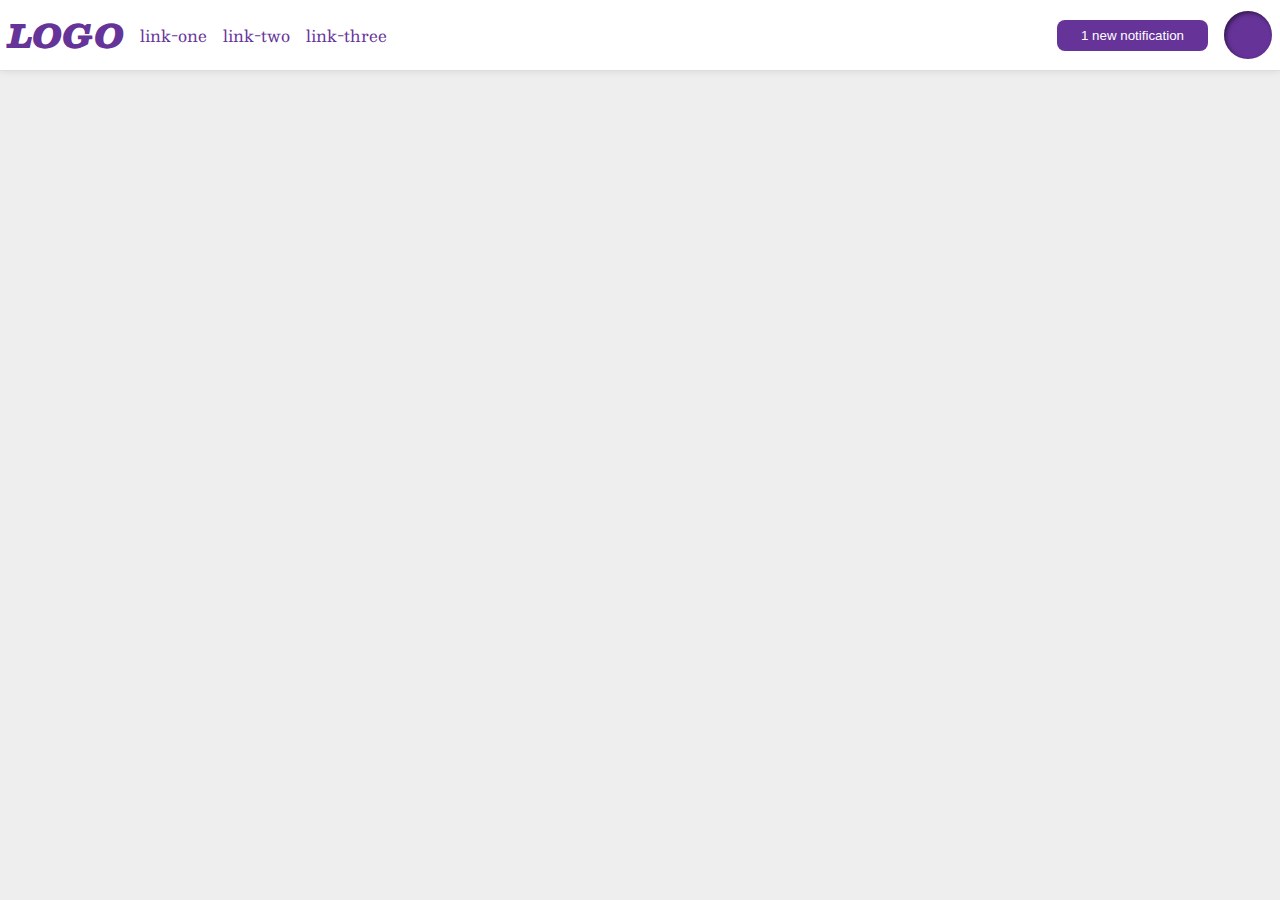
<file: flex/03-flex-header-2/index.html>
<!DOCTYPE html>
<html lang="en">
  <head>
    <meta charset="UTF-8">
    <meta http-equiv="X-UA-Compatible" content="IE=edge">
    <meta name="viewport" content="width=device-width, initial-scale=1.0">
    <title>Flex Header 2</title>
    <link rel="stylesheet" href="style.css">
  </head>
  <body>
    <div class="header">
      <ul class="links">
        <div class="logo">
          LOGO
        </div>
        <li><a href="google.com">link-one</a></li>
        <li><a href="google.com">link-two</a></li>
        <li><a href="google.com">link-three</a></li>
      </ul>
      <div class="icon">
        <button class="notifications">
          1 new notification
        </button>
        <div class="profile-image"></div>
      </div>
      
    </div>
  </body>
</html>
</file>
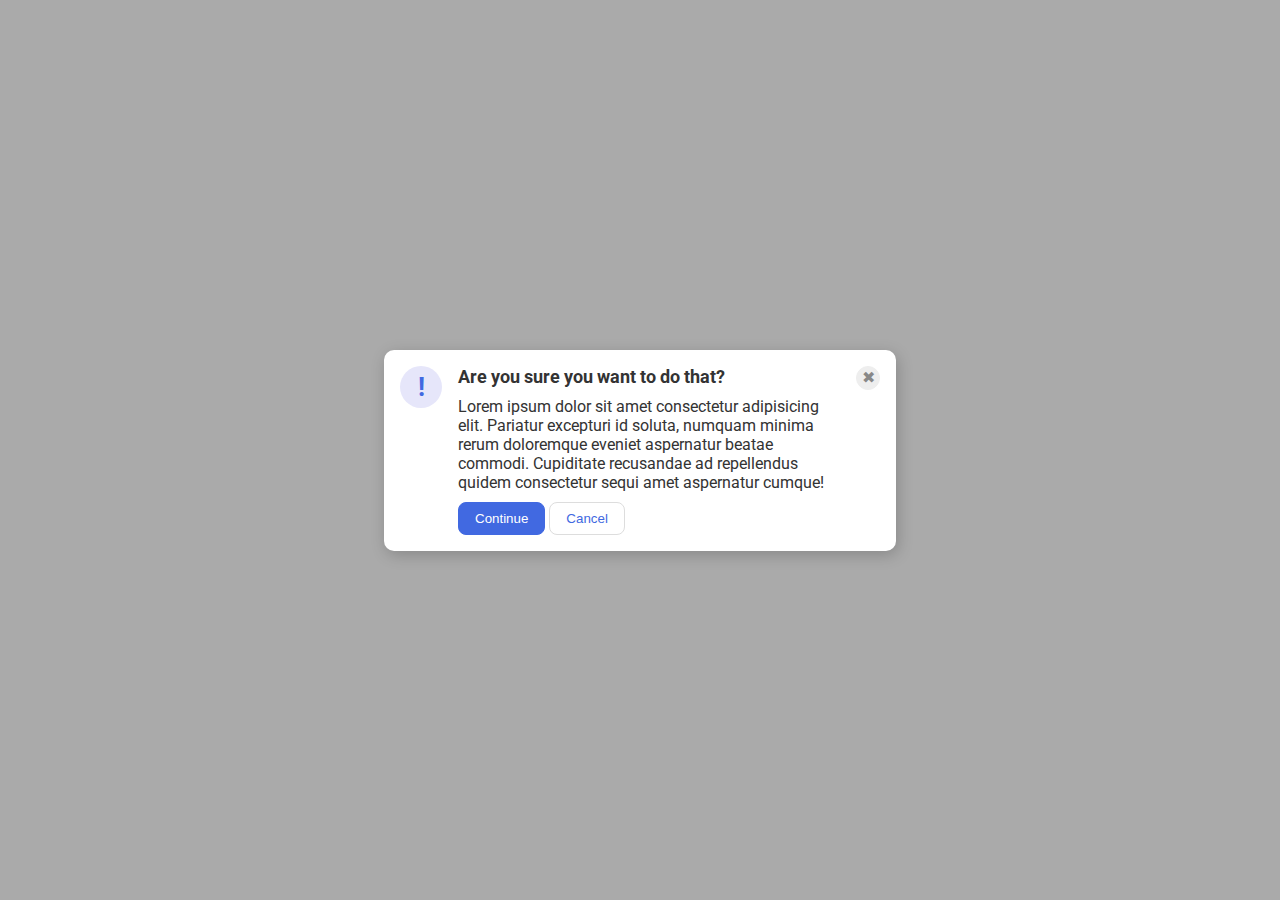
<file: flex/05-flex-modal/index.html>
<!DOCTYPE html>
<html lang="en">
  <head>
    <meta charset="UTF-8">
    <meta http-equiv="X-UA-Compatible" content="IE=edge">
    <meta name="viewport" content="width=device-width, initial-scale=1.0">
    <link rel="stylesheet" href="style.css">
    <title>Modal</title>
  </head>
  <body>
    <div class="modal">
      <div class="icon">!</div>
      <div>
        <div class="header">Are you sure you want to do that?</div>
        <div class="text">Lorem ipsum dolor sit amet consectetur adipisicing elit. Pariatur excepturi id soluta, numquam minima rerum doloremque eveniet aspernatur beatae commodi. Cupiditate recusandae ad repellendus quidem consectetur sequi amet aspernatur cumque!</div>
        <button class="continue">Continue</button>
        <button class="cancel">Cancel</button>
      </div>
      <button class="close-button">✖</button>
    </div>
  </body>
</html>
</file>
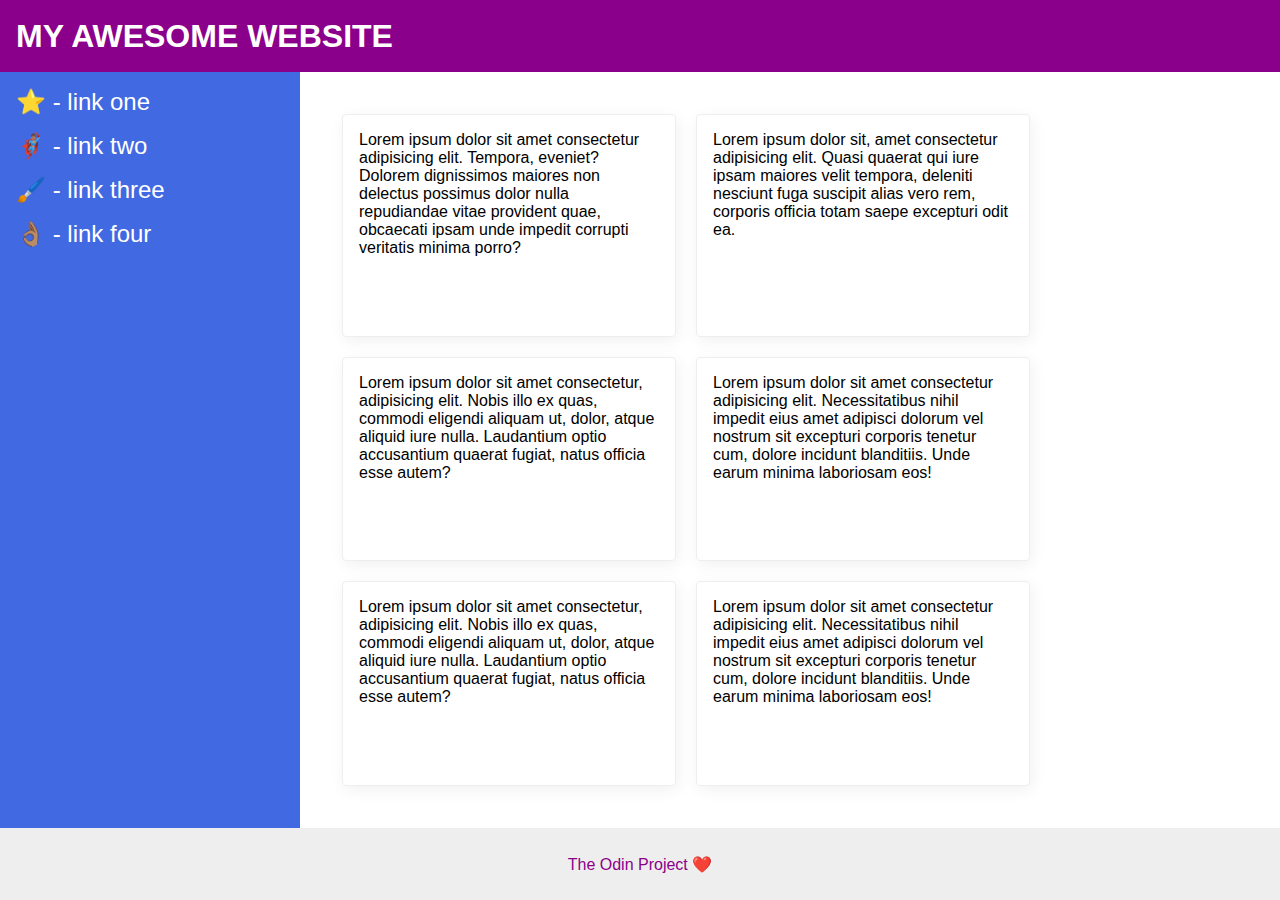
<file: flex/07-flex-layout-2/index.html>
<!DOCTYPE html>
<html lang="en">
  <head>
    <meta charset="UTF-8">
    <meta http-equiv="X-UA-Compatible" content="IE=edge">
    <meta name="viewport" content="width=device-width, initial-scale=1.0">
    <title>The Holy Grail</title>
    <link rel="stylesheet" href="style.css">
  </head>
  <body>
    <div class="header">
      MY AWESOME WEBSITE
    </div>
    
    <div class="center">
      <div>

      <div class="sidebar">
        <ul>
          <li><a href="#">⭐ - link one</a></li>
          <li><a href="#">🦸🏽‍♂️ - link two</a></li>
          <li><a href="#">🖌️ - link three</a></li>
          <li><a href="#">👌🏽 - link four</a></li>
        </ul>
      </div>
      <div class="cards">
      <div class="card">Lorem ipsum dolor sit amet consectetur adipisicing elit. Tempora, eveniet? Dolorem dignissimos maiores non delectus possimus dolor nulla repudiandae vitae provident quae, obcaecati ipsam unde impedit corrupti veritatis minima porro?</div>
      <div class="card">Lorem ipsum dolor sit, amet consectetur adipisicing elit. Quasi quaerat qui iure ipsam maiores velit tempora, deleniti nesciunt fuga suscipit alias vero rem, corporis officia totam saepe excepturi odit ea.</div>
      <div class="card">Lorem ipsum dolor sit amet consectetur, adipisicing elit. Nobis illo ex quas, commodi eligendi aliquam ut, dolor, atque aliquid iure nulla. Laudantium optio accusantium quaerat fugiat, natus officia esse autem?</div>
      <div class="card">Lorem ipsum dolor sit amet consectetur adipisicing elit. Necessitatibus nihil impedit eius amet adipisci dolorum vel nostrum sit excepturi corporis tenetur cum, dolore incidunt blanditiis. Unde earum minima laboriosam eos!</div>
      <div class="card">Lorem ipsum dolor sit amet consectetur, adipisicing elit. Nobis illo ex quas, commodi eligendi aliquam ut, dolor, atque aliquid iure nulla. Laudantium optio accusantium quaerat fugiat, natus officia esse autem?</div>
      <div class="card">Lorem ipsum dolor sit amet consectetur adipisicing elit. Necessitatibus nihil impedit eius amet adipisci dolorum vel nostrum sit excepturi corporis tenetur cum, dolore incidunt blanditiis. Unde earum minima laboriosam eos!</div>
    </div>
  </div>       

  </div>
    <div class="footer">
      The Odin Project ❤️
    </div>
  </body>
</html>
</file>
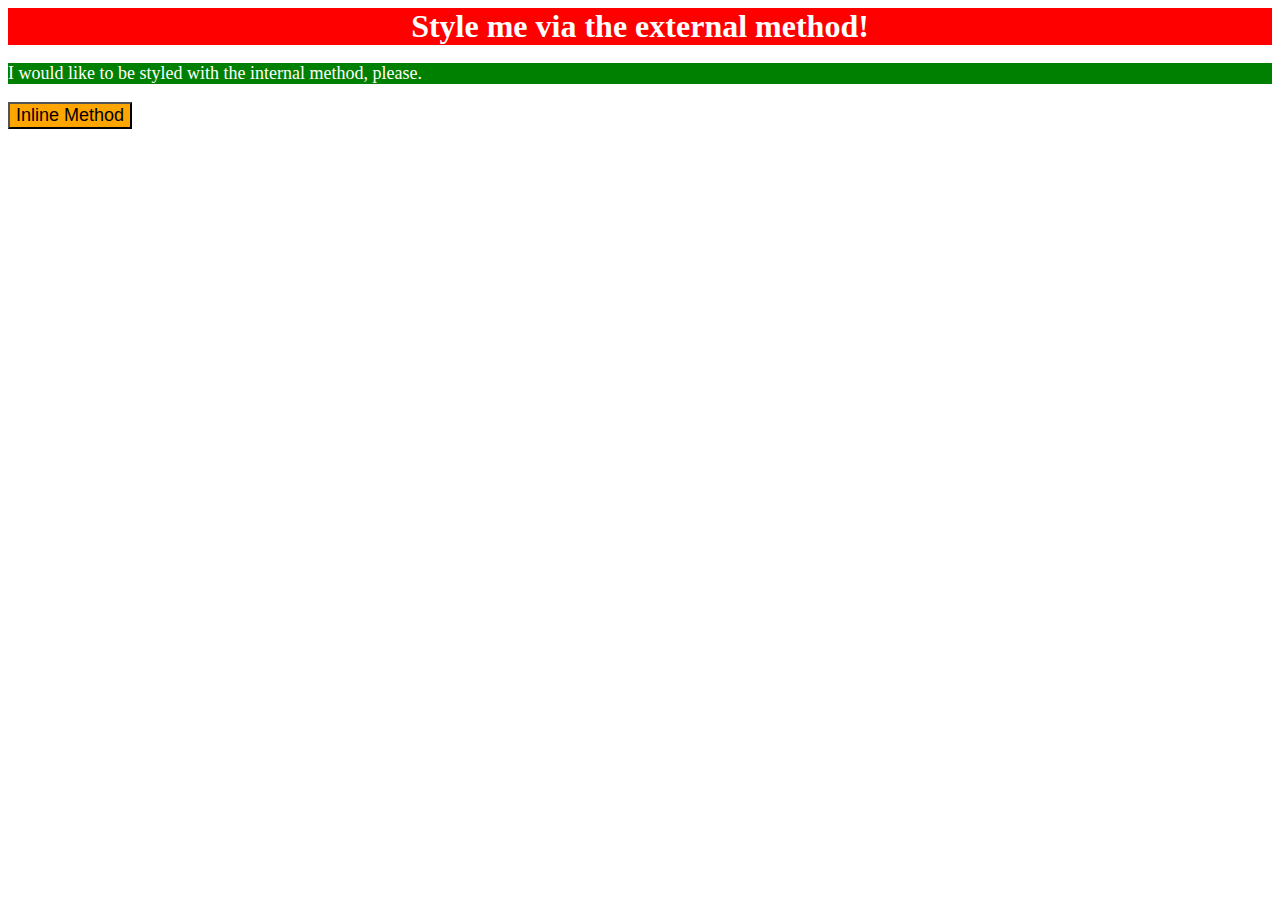
<file: foundations/01-css-methods/index.html>
<!DOCTYPE html>
<html lang="en">
  <head>
    <meta charset="UTF-8">
    <meta http-equiv="X-UA-Compatible" content="IE=edge">
    <meta name="viewport" content="width=device-width, initial-scale=1.0">
    <link rel="stylesheet" href="styles.css">
    <title>Methods for Adding CSS</title>
    <style>
      p {
        background-color: green;
        color: white;
        font-size: 18px;
      }
    </style>
  </head>
  <body>
    <div>Style me via the external method!</div>
    <p>I would like to be styled with the internal method, please.</p>
    <button style="background-color: orange; font-size: 18px">Inline Method</button>
  </body>
</html>
</file>
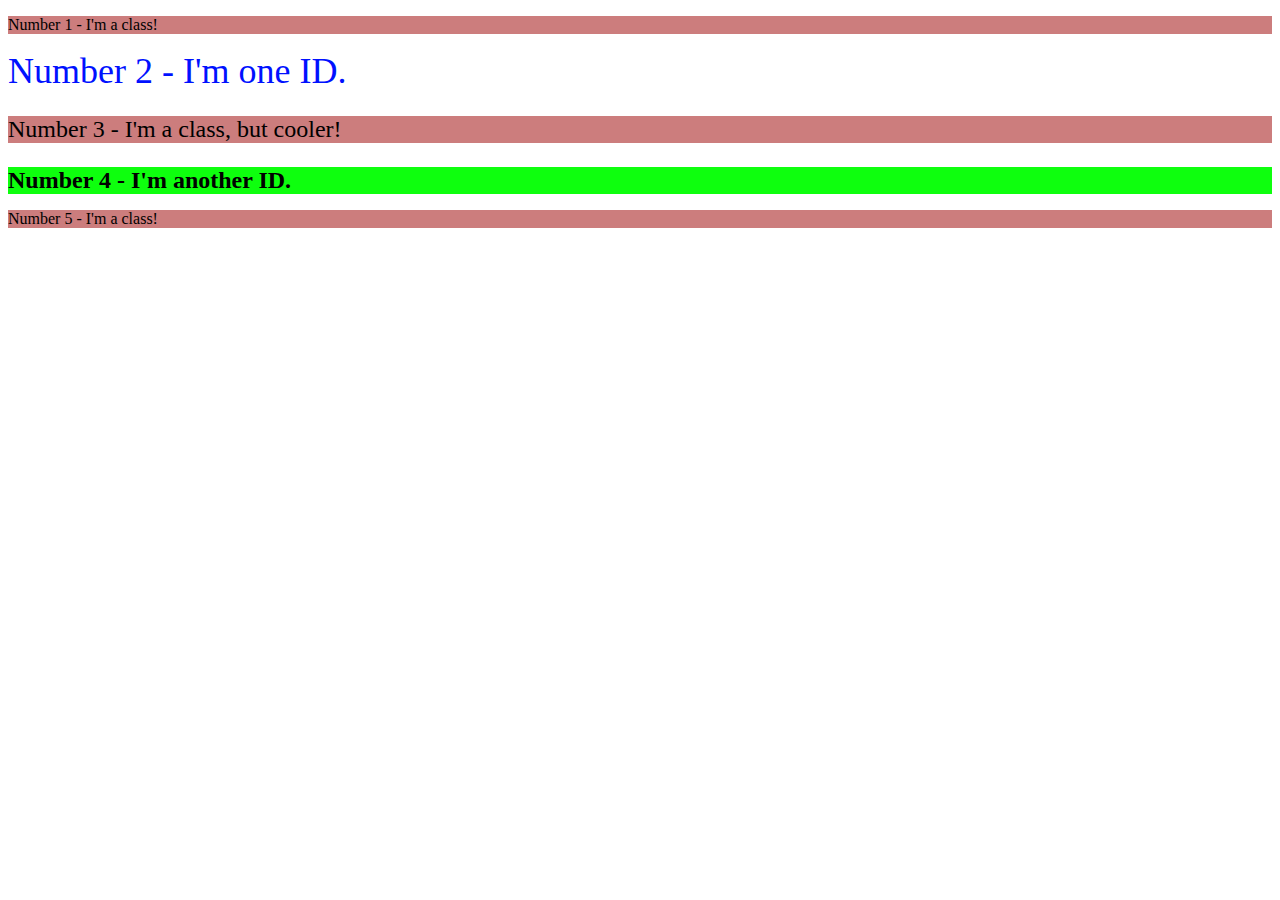
<file: foundations/02-class-id-selectors/index.html>
<!DOCTYPE html>
<html lang="en">
  <head>
    <meta charset="UTF-8">
    <meta http-equiv="X-UA-Compatible" content="IE=edge">
    <meta name="viewport" content="width=device-width, initial-scale=1.0">
    <title>Class and ID Selectors</title>
    <link rel="stylesheet" href="style.css">
  </head>
  <body>
    <p class="odd">Number 1 - I'm a class!</p>
    <div id="two">Number 2 - I'm one ID.</div>
    <p class="odd adjust_font_size">Number 3 - I'm a class, but cooler!</p>
    <div class="adjust_font_size" id="four">Number 4 - I'm another ID.</div>
    <p class="odd">Number 5 - I'm a class!</p>
  </body>
</html>
</file>
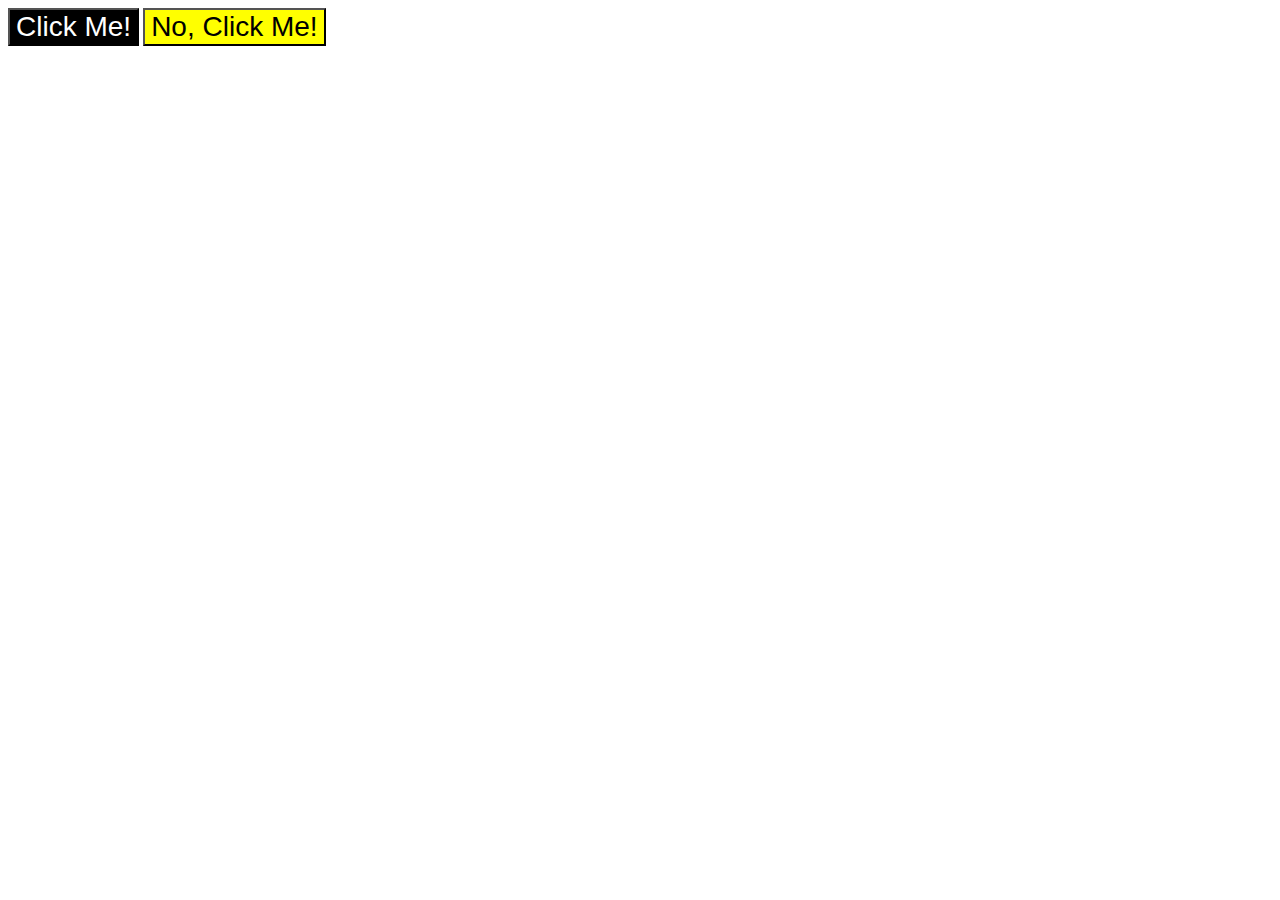
<file: foundations/03-grouping-selectors/index.html>
<!DOCTYPE html>
<html lang="en">
  <head>
    <meta charset="UTF-8">
    <meta http-equiv="X-UA-Compatible" content="IE=edge">
    <meta name="viewport" content="width=device-width, initial-scale=1.0">
    <title>Grouping Selectors</title>
    <link rel="stylesheet" href="style.css">
  </head>
  <body>
    <button class="first">Click Me!</button>
    <button class="second">No, Click Me!</button>
  </body>
</html>
</file>
<file: flex/03-flex-header-2/style.css>
/* this is some magical font-importing.  
you'll learn about it later. */
@import url('https://fonts.googleapis.com/css2?family=Besley:ital,wght@0,400;1,900&display=swap');

body {
  margin: 0;
  background: #eee;
  font-family: Besley, serif;
}

.header {
  background: white;
  border-bottom: 1px solid #ddd;
  box-shadow: 0 0 8px rgba(0,0,0,.1);
  display: flex;
  justify-content: space-between;
  padding: 8px;
}

.profile-image {
  background: rebeccapurple;
  box-shadow: inset 2px 2px 4px rgba(0,0,0,.5);
  border-radius: 50%;
  width: 48px;
  height: 48px;
}

.logo {
  color: rebeccapurple;
  font-size: 32px;
  font-weight: 900;
  font-style: italic;
}

button {
  border: none;
  border-radius: 8px;
  background: rebeccapurple;
  color: white;
  padding: 8px 24px;
}

a {
  /* this removes the line under our links */
  text-decoration: none;
  color: rebeccapurple;
}

ul {
  list-style-type: none;
  padding: 0px;
  margin: 0px;
}

.links{
  display: flex;
  justify-content: center;
  align-items: center;
  gap: 16px;
}

.icon{
  display: flex;
  justify-content: center;
  align-items: center;
  gap: 16px;
}
</file>
<file: flex/05-flex-modal/style.css>
@import url('https://fonts.googleapis.com/css2?family=Roboto:wght@400;700&display=swap');

html, body {
  height: 100%;
}

body {
  font-family: Roboto, sans-serif;
  margin: 0;
  background: #aaa;
  color: #333;
  /* I'll give you this one for free lol */
  display: flex;
  align-items: center;
  justify-content: center;
}

.modal {
  background: white;
  width: 480px;
  border-radius: 10px;
  box-shadow: 2px 4px 16px rgba(0,0,0,.2);
  padding: 16px;
  display: flex;
  gap: 16px;
  align-items: flex-start;
  justify-content: center;
}

.icon {
  color: royalblue;
  font-size: 26px;
  font-weight: 700;
  background: lavender;
  width: 42px;
  height: 42px;
  border-radius: 50%;
  display: flex;
  align-items: center;
  justify-content: center;
  flex: none;
}

.close-button {
  background: #eee;
  border-radius: 50%;
  color: #888;
  font-weight: 400;
  font-size: 16px;
  height: 24px;
  width: 24px;
  display: flex;
  align-items: center;
  justify-content: center;
  border: 1px solid #eee;
  padding: 0;
  flex: none;
}

button {
  cursor: pointer;
  padding: 8px 16px;
  border-radius: 8px;
}

button.continue {
  background: royalblue;
  border: 1px solid royalblue;
  color: white;
}

button.cancel {
  background: white;
  border: 1px solid #ddd;
  color: royalblue;
}

.header{
  font-weight: 700;
  font-size: 18px;
}

.text{
  margin: 10px 0px;
}
</file>
<file: flex/07-flex-layout-2/style.css>
body {
  font-family: -apple-system, BlinkMacSystemFont, 'Segoe UI', Roboto, Oxygen, Ubuntu, Cantarell, 'Open Sans', 'Helvetica Neue', sans-serif;
  margin: 0;
  min-height: 100vh;
  display: flex;
  flex-direction: column;
  justify-content: flex-start;
}

.header {
  height: 72px;
  background: darkmagenta;
  color: white;
  font-size: 32px;
  padding: 0 16px;
  font-weight: 900;
  display: flex;
  align-items: center;
}

.footer {
  height: 72px;
  background: #eee;
  color: darkmagenta;
  margin-top: auto;
  display: flex;
  justify-content: center;
  align-items: center;
}

.sidebar {
  width: 300px;
  background: royalblue;
  box-sizing: border-box;
}

.card {
  border: 1px solid #eee;
  box-shadow: 2px 4px 16px rgba(0,0,0,.06);
  border-radius: 4px;
}

.center{
  display: flex;
  flex-direction: column;
  flex: 1;
  justify-content: stretch;
}

.center > div{
  display: flex;
  flex-grow: 1;
  height: 100%;
  align-items: stretch;
}

.sidebar{
  display: flex;
  flex: 0 0 auto;
  width: 300px;
  font-size: 24px;
  padding: 8px;
}
ul{
  padding: 0px;
  margin: 0px;
}
.sidebar ul li{
  list-style-type: none;
  padding: 8px;
}
.sidebar ul li a{
  text-decoration: none;
  color: white;
}
.cards{
  display: flex;
  padding: 32px;
  flex-wrap: wrap;
}

.cards .card{
  padding: 16px;
  margin: 10px;
  width: 300px;
}
</file>
<file: foundations/01-css-methods/styles.css>
div {
    background-color: red;
    color: white;
    text-align: center;
    font-weight: 700;
    font-size: 32px;
}
</file>
<file: foundations/02-class-id-selectors/style.css>
.odd {
    background-color: rgb(204, 125, 125);
    font-style: 'Verdana', 'DejaVu Sans', 'sans-serif';
}

#two{
    color: rgb(0, 17, 255);
    font-size: 36px;
}

.adjust_font_size{
    font-size: 24px;
}

#four{
    background-color: rgba(0, 255, 0, 0.945);
    font-weight: bold;
}
</file>
<file: foundations/03-grouping-selectors/style.css>
.first,
.second{
    font-size: 28px;
    font-family: Helvetica, 'Times New Roman', sans-serif;
}

.first{
    background-color: black;
    color: white;
}

.second{
    background-color:yellow;
}
</file>
